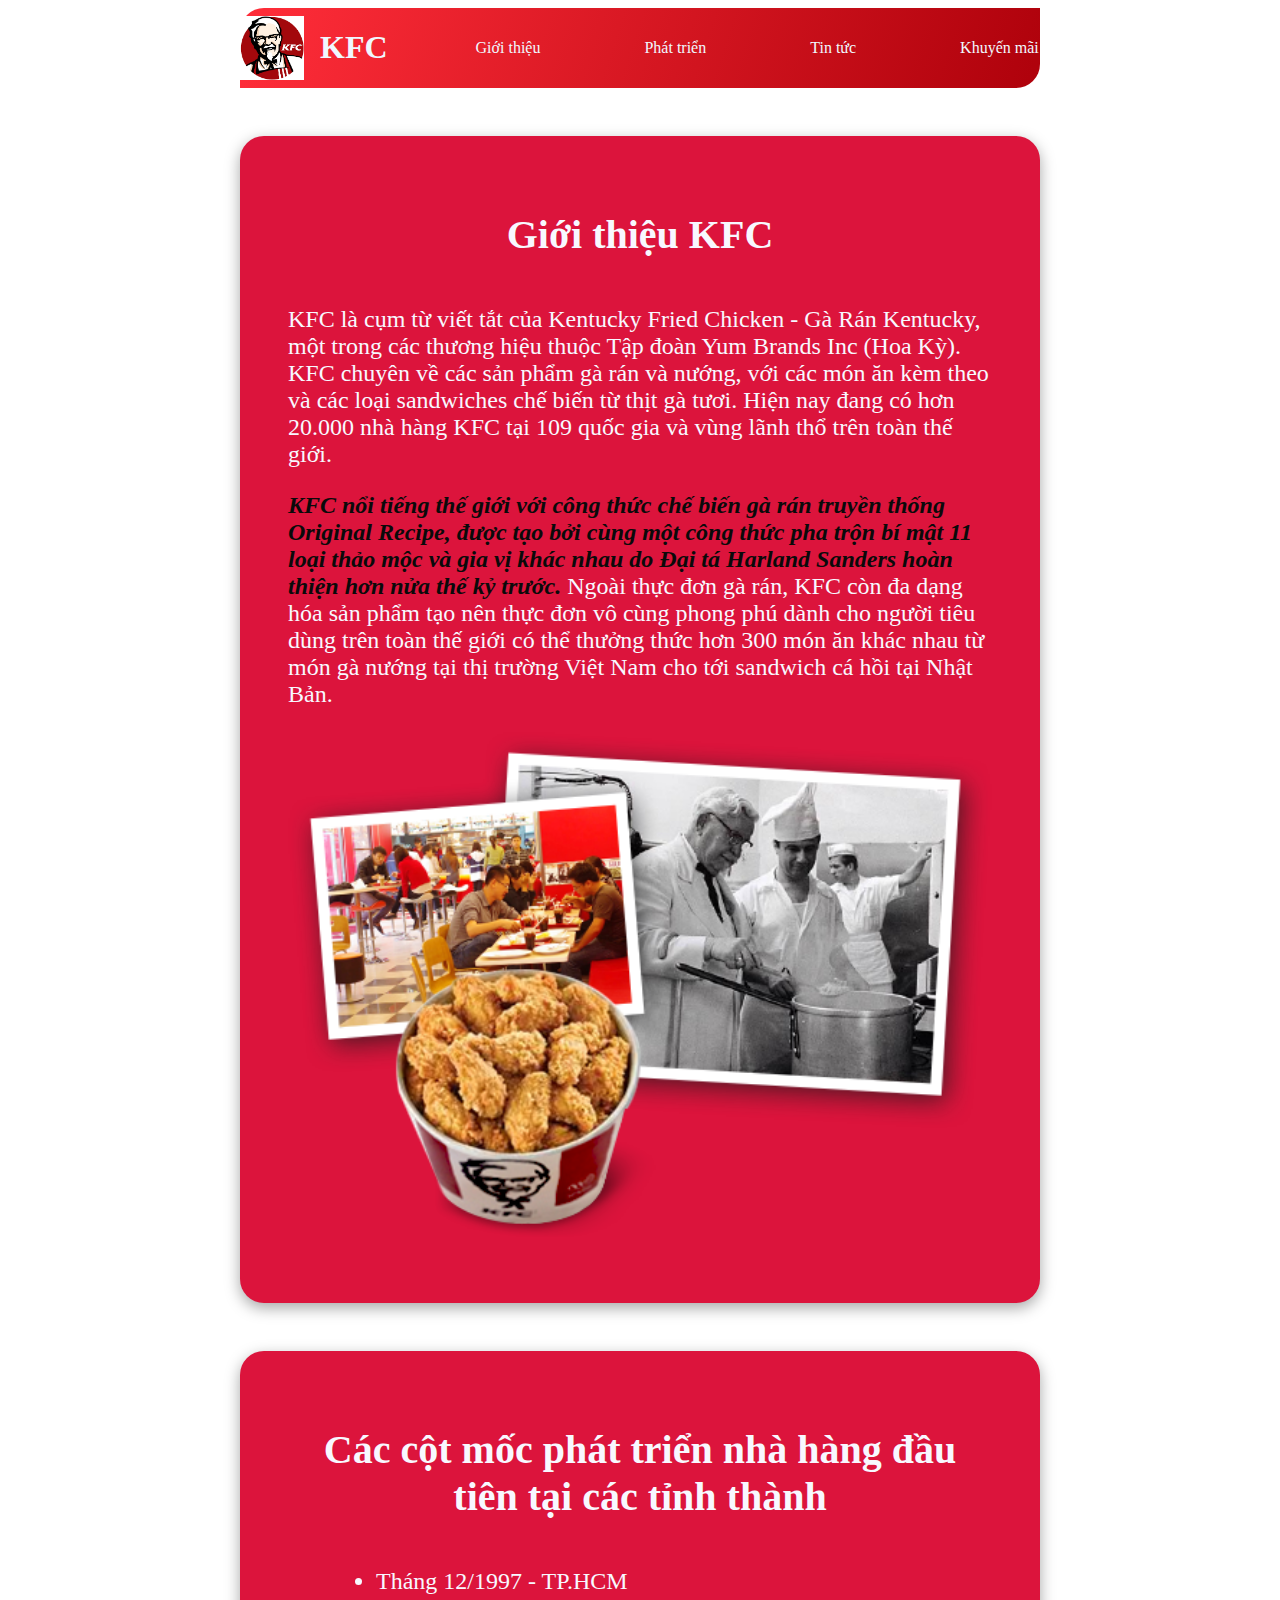
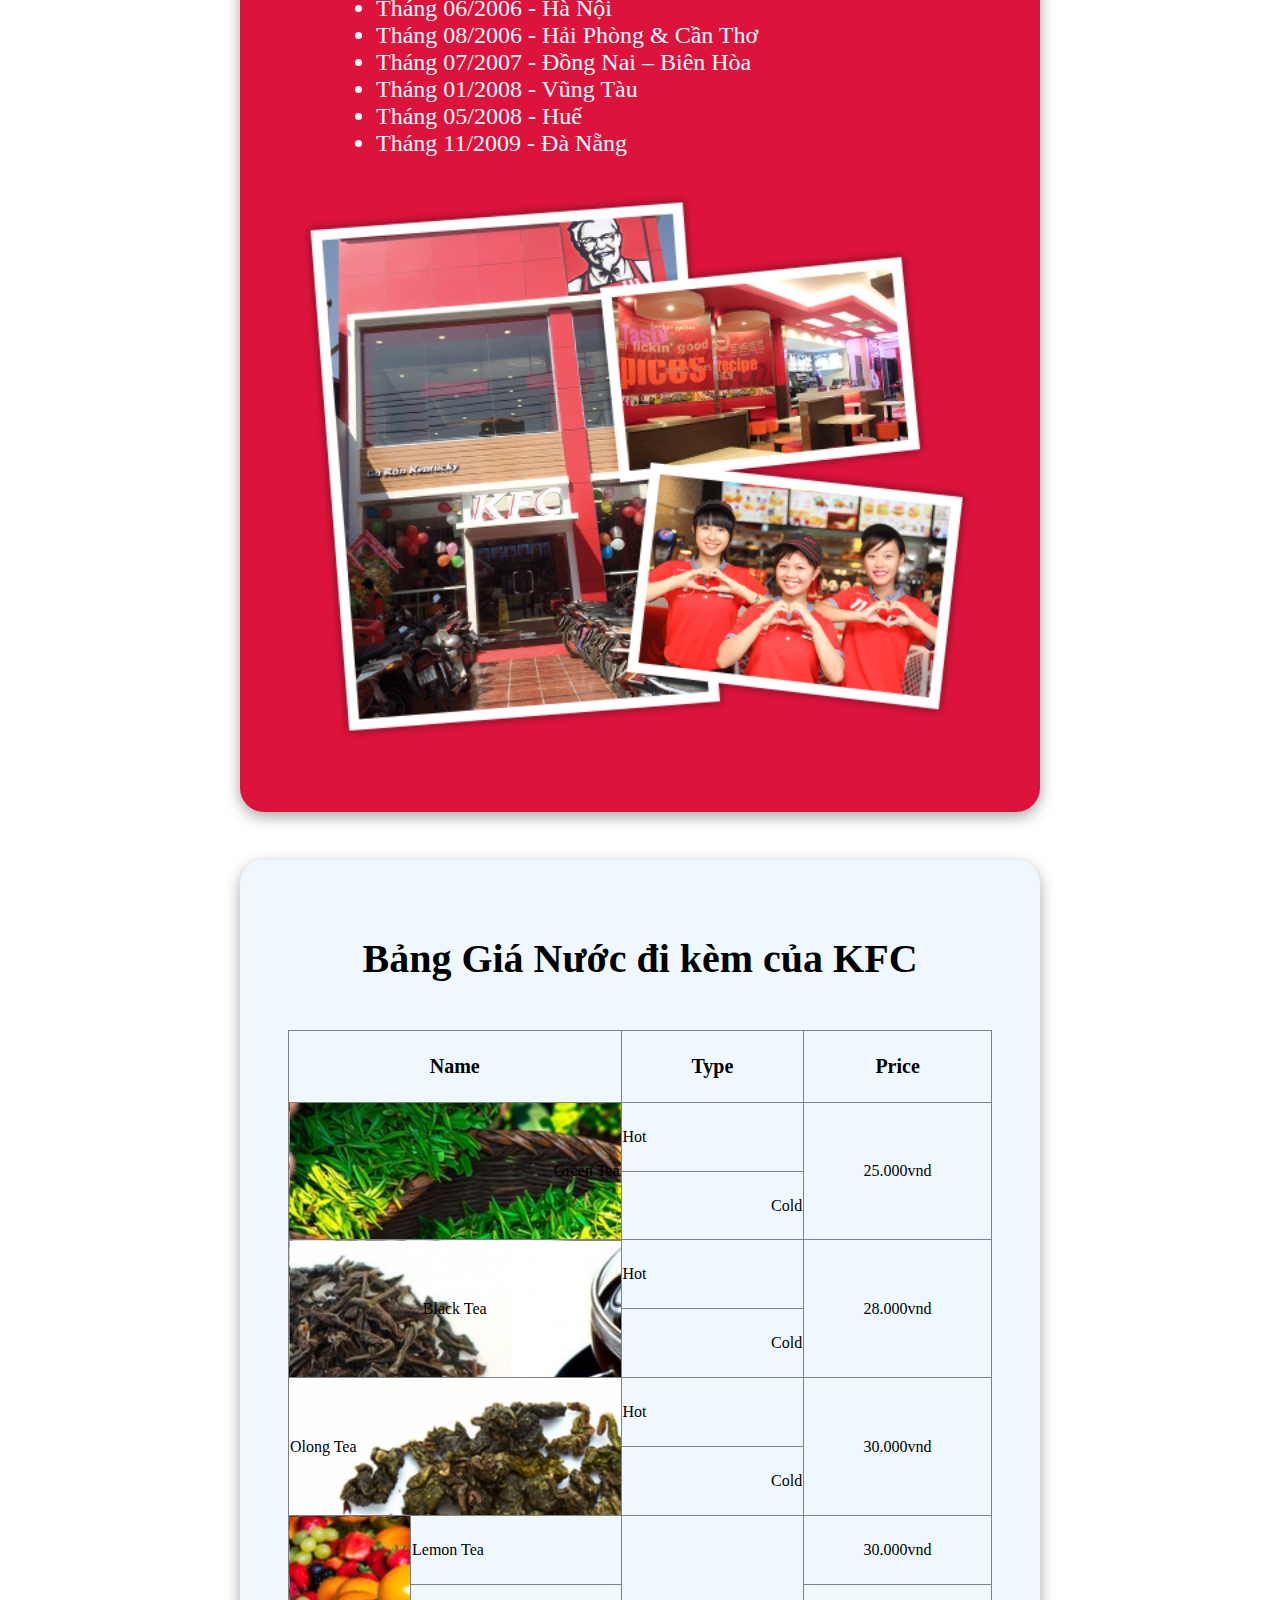
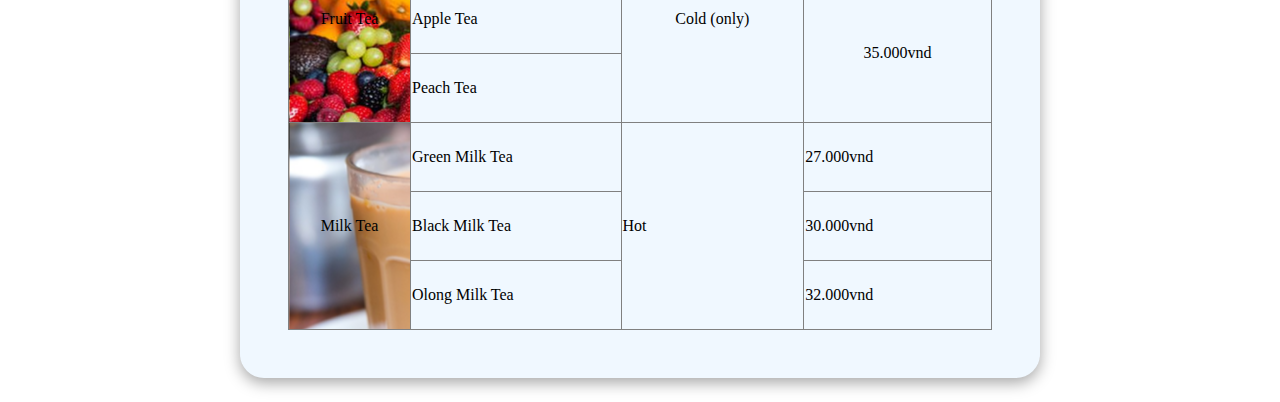
<file: index.html>
<!-- 
  Author: Nguyễn Tiến Dũng
  Template from: Cybersoft
 -->

<!DOCTYPE html>
<html lang="en">
  <head>
    <meta charset="UTF-8" />
    <meta name="viewport" content="width=device-width, initial-scale=1.0" />
    <link rel="stylesheet" href="css/style.css" />
    <title>KFC</title>
  </head>
  <body>
    <div class="container">
      <!-- Header -->
      <header>
        <!-- Navbar -->
        <nav class="navbar mb-5">
          <!-- Nav Brand -->
          <a class="nav-brand" href="#">
            <img class="nav-brand-img" src="images/logo.png" alt="logo" />
            <h1 class="nav-brand-name">KFC</h1>
          </a>

          <!-- Nav links -->
          <ul class="nav">
            <li class="nav-item">
              <a class="nav-link" href="#introduce">Giới thiệu</a>
            </li>
            <li class="nav-item">
              <a class="nav-link" href="#development">Phát triển</a>
            </li>
            <li class="nav-item">
              <a class="nav-link" href="./news/news.html">Tin tức</a>
            </li>
            <li class="nav-item">
              <a
                class="nav-link"
                href="https://kfcvietnam.com.vn/menu/hot-deal"
                target="_blank"
                >Khuyến mãi</a
              >
            </li>
          </ul>
        </nav>
      </header>

      <!-- Main section -->
      <main>
        <!-- Introduce block -->
        <div id="introduce" class="block mb-5">
          <h1 class="text-center block-header mb-5">Giới thiệu KFC</h1>
          <p class="block-content mb-3">
            KFC là cụm từ viết tắt của Kentucky Fried Chicken - Gà Rán Kentucky,
            một trong các thương hiệu thuộc Tập đoàn Yum Brands Inc (Hoa Kỳ).
            KFC chuyên về các sản phẩm gà rán và nướng, với các món ăn kèm theo
            và các loại sandwiches chế biến từ thịt gà tươi. Hiện nay đang có
            hơn 20.000 nhà hàng KFC tại 109 quốc gia và vùng lãnh thổ trên toàn
            thế giới.
          </p>
          <p class="block-content">
            <em class="important"
              >KFC nổi tiếng thế giới với công thức chế biến gà rán truyền thống
              Original Recipe, được tạo bởi cùng một công thức pha trộn bí mật
              11 loại thảo mộc và gia vị khác nhau do Đại tá Harland Sanders
              hoàn thiện hơn nửa thế kỷ trước.</em
            >
            Ngoài thực đơn gà rán, KFC còn đa dạng hóa sản phẩm tạo nên thực đơn
            vô cùng phong phú dành cho người tiêu dùng trên toàn thế giới có thể
            thưởng thức hơn 300 món ăn khác nhau từ món gà nướng tại thị trường
            Việt Nam cho tới sandwich cá hồi tại Nhật Bản.
          </p>
          <img
            class="block-img"
            src="./images/about-pic-1.png"
            alt="introduce"
          />
        </div>

        <!-- Development block -->
        <div class="block mb-5" id="development">
          <h1 class="text-center block-header mb-5">
            Các cột mốc phát triển nhà hàng đầu tiên tại các tỉnh thành
          </h1>
          <ul class="block-content ms-5 mb-3">
            <li>Tháng 12/1997 - TP.HCM</li>
            <li>Tháng 06/2006 - Hà Nội</li>
            <li>Tháng 08/2006 - Hải Phòng & Cần Thơ</li>
            <li>Tháng 07/2007 - Đồng Nai – Biên Hòa</li>
            <li>Tháng 01/2008 - Vũng Tàu</li>
            <li>Tháng 05/2008 - Huế</li>
            <li>Tháng 11/2009 - Đà Nẵng</li>
          </ul>
          <img
            class="block-img"
            src="./images/about-pic-3.png"
            alt="development"
          />
        </div>

        <!-- Menu block -->
        <div class="block background-white mb-3">
          <h1 class="text-center block-header mb-5">
            Bảng Giá Nước đi kèm của KFC
          </h1>

          <!-- Menu table -->
          <table
            class="block-table"
            border="1"
            style="width: 100%; height: 900px"
          >
            <thead>
              <tr>
                <th colspan="2">Name</th>
                <th>Type</th>
                <th>Price</th>
              </tr>
            </thead>
            <tbody>
              <tr>
                <td
                  colspan="2"
                  rowspan="2"
                  background="images/greentea.jpg"
                  align="right"
                >
                  Green Tea
                </td>
                <td>Hot</td>
                <td rowspan="2" align="center">25.000vnd</td>
              </tr>
              <tr>
                <td align="right">Cold</td>
              </tr>
              <tr>
                <td
                  colspan="2"
                  rowspan="2"
                  background="images/blacktea.jpg"
                  align="center"
                >
                  Black Tea
                </td>
                <td>Hot</td>
                <td rowspan="2" align="center">28.000vnd</td>
              </tr>
              <tr>
                <td align="right">Cold</td>
              </tr>
              <tr>
                <td colspan="2" rowspan="2" background="images/olongtea.jpg">
                  Olong Tea
                </td>
                <td>Hot</td>
                <td rowspan="2" align="center">30.000vnd</td>
              </tr>
              <tr>
                <td align="right">Cold</td>
              </tr>
              <tr>
                <td rowspan="3" background="images/fruit.jpg" align="center">
                  Fruit Tea
                </td>
                <td>Lemon Tea</td>
                <td rowspan="3" align="center">Cold (only)</td>
                <td align="center">30.000vnd</td>
              </tr>
              <tr>
                <td>Apple Tea</td>
                <td rowspan="2" align="center">35.000vnd</td>
              </tr>
              <tr>
                <td>Peach Tea</td>
              </tr>
              <tr>
                <td rowspan="3" background="images/milktea.png" align="center">
                  Milk Tea
                </td>
                <td>Green Milk Tea</td>
                <td rowspan="3">Hot</td>
                <td>27.000vnd</td>
              </tr>
              <tr>
                <td>Black Milk Tea</td>
                <td>30.000vnd</td>
              </tr>
              <tr>
                <td>Olong Milk Tea</td>
                <td>32.000vnd</td>
              </tr>
            </tbody>
          </table>
        </div>
      </main>
    </div>
  </body>
</html>
</file>
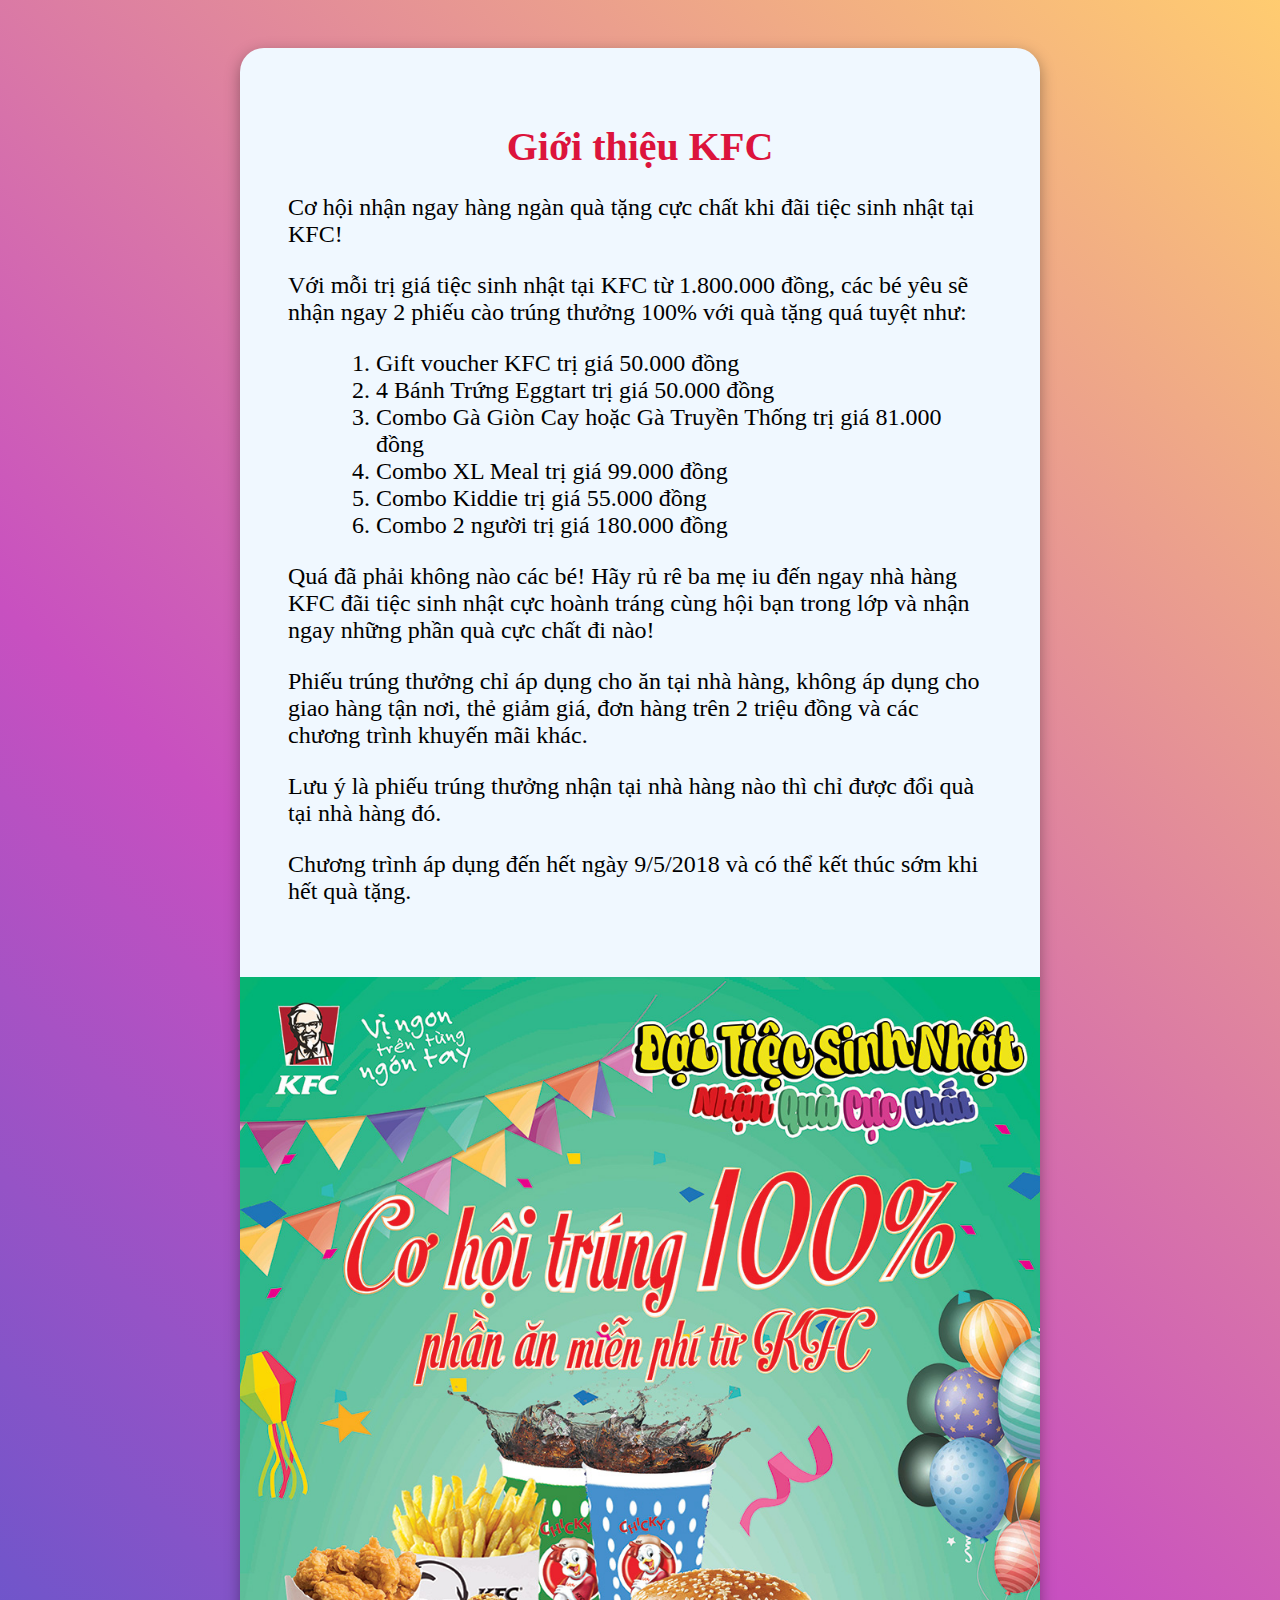
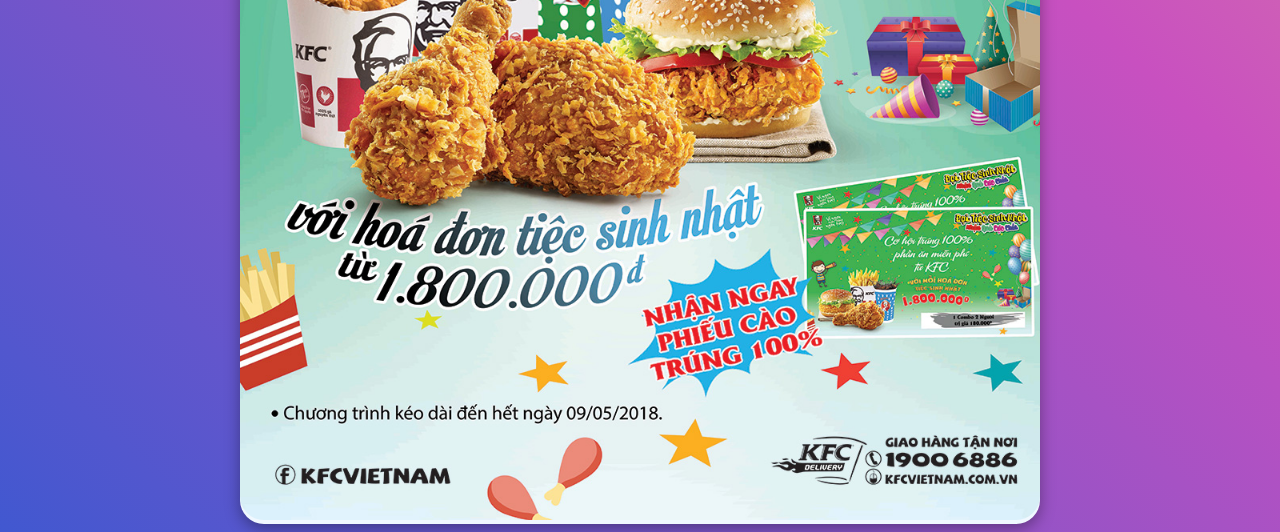
<file: news/news.html>
<!-- 
  Author: Nguyễn Tiến Dũng
  Template from: Cybersoft
 -->

<!DOCTYPE html>
<html lang="en">
  <head>
    <meta charset="UTF-8" />
    <meta name="viewport" content="width=device-width, initial-scale=1.0" />
    <link rel="stylesheet" href="../css/style.css" />
    <title>News</title>
  </head>
  <body class="background-gradient-light">
    <!-- Main section -->
    <main class="container">
      <div class="block p-0 background-white mt-5">
        <article class="p-5">
          <h1 class="block-header text-center color-red mb-3">
            Giới thiệu KFC
          </h1>
          <p class="block-content mb-3">
            Cơ hội nhận ngay hàng ngàn quà tặng cực chất khi đãi tiệc sinh nhật
            tại KFC!
          </p>
          <p class="block-content">
            Với mỗi trị giá tiệc sinh nhật tại KFC từ 1.800.000 đồng, các bé yêu
            sẽ nhận ngay 2 phiếu cào trúng thưởng 100% với quà tặng quá tuyệt
            như:
          </p>
          <ol class="ms-5 mb-3">
            <li class="block-content">Gift voucher KFC trị giá 50.000 đồng</li>
            <li class="block-content">
              4 Bánh Trứng Eggtart trị giá 50.000 đồng
            </li>
            <li class="block-content">
              Combo Gà Giòn Cay hoặc Gà Truyền Thống trị giá 81.000 đồng
            </li>
            <li class="block-content">Combo XL Meal trị giá 99.000 đồng</li>
            <li class="block-content">Combo Kiddie trị giá 55.000 đồng</li>
            <li class="block-content">Combo 2 người trị giá 180.000 đồng</li>
          </ol>

          <p class="block-content mb-3">
            Quá đã phải không nào các bé! Hãy rủ rê ba mẹ iu đến ngay nhà hàng
            KFC đãi tiệc sinh nhật cực hoành tráng cùng hội bạn trong lớp và
            nhận ngay những phần quà cực chất đi nào!
          </p>
          <p class="block-content mb-3">
            Phiếu trúng thưởng chỉ áp dụng cho ăn tại nhà hàng, không áp dụng
            cho giao hàng tận nơi, thẻ giảm giá, đơn hàng trên 2 triệu đồng và
            các chương trình khuyến mãi khác.
          </p>
          <p class="block-content mb-3">
            Lưu ý là phiếu trúng thưởng nhận tại nhà hàng nào thì chỉ được đổi
            quà tại nhà hàng đó.
          </p>
          <p class="block-content">
            Chương trình áp dụng đến hết ngày 9/5/2018 và có thể kết thúc sớm
            khi hết quà tặng.
          </p>
        </article>

        <img
          class="block-img rounded-bot-4"
          src="../images/poster.jpg"
          alt="poster"
        />
      </div>
    </main>
  </body>
</html>
</file>
<file: css/style.css>
/**
* Author: Nguyễn Tiến Dũng
*/

/* Background */
.background-gradient-light {
  background-color: #4158d0;
  background-image: linear-gradient(
    43deg,
    #4158d0 0%,
    #c850c0 46%,
    #ffcc70 100%
  );
}

/* Navbar */
.navbar {
  border-radius: 1.5rem 0px;
  display: flex;
  gap: 3rem;
  margin: 0px;
  padding: 0px;
  background: linear-gradient(
    108.4deg,
    rgb(253, 44, 56) 3.3%,
    rgb(176, 2, 12) 98.4%
  );
}

.nav-brand {
  color: aliceblue;
  text-decoration: none;
  display: flex;
  align-items: center;
  gap: 1rem;
}
.nav-brand-img {
  width: 4em;
  height: 4em;
}

.nav {
  display: flex;
  gap: 6.5rem;
  align-items: center;
}

.nav-item {
  list-style: none;
}

.nav-link {
  display: inline-block;
  text-decoration: none;
  color: aliceblue;
}

.nav-link:hover {
  color: bisque;
}

/* Container */
.container {
  max-width: 50rem;
  margin: 0px auto;
}

/* Block */

.block {
  padding: 3rem;
  box-shadow: rgba(0, 0, 0, 0.35) 0px 5px 15px;
  border-radius: 1.5rem;
  background-color: crimson;
  color: ghostwhite;
}

.background-white {
  background-color: aliceblue;
  color: black;
}

.block-header {
  font-size: 2.5rem;
}

.block-content {
  font-size: 1.5rem;
}

.block-img {
  width: 100%;
}

.block-table {
  border-collapse: collapse;
}

.block-table th {
  padding: 1.5rem;
  font-size: 1.25rem;
}

/* Text */
.important {
  font-weight: bold;
  color: rgb(10, 10, 10);
}

.color-red {
  color: crimson;
}

.text-center {
  text-align: center;
}

/* Margin */
.mb-5 {
  margin-bottom: 3rem;
}

.mb-3 {
  margin-bottom: 1.5rem;
}

.ms-5 {
  margin-left: 3rem;
}

.mt-5 {
  margin-top: 3rem;
}

.rounded-bot-4 {
  border-radius: 0 0 1.5rem 1.5rem;
}

.p-0 {
  padding: 0px;
}

.p-5 {
  padding: 3rem;
}
</file>
